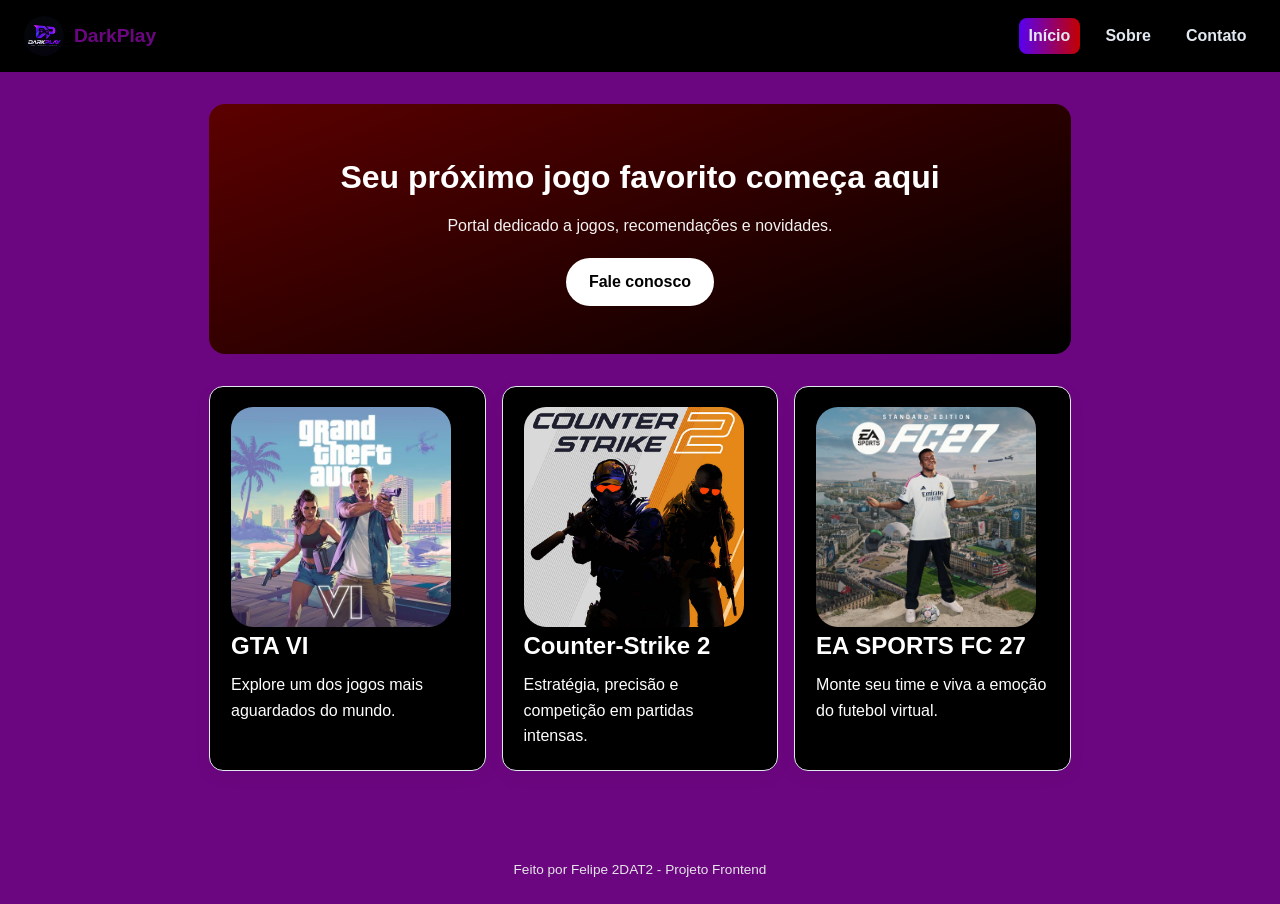
<file: index.html>
<!DOCTYPE html>
<html lang="pt-br">
<head>
    <meta charset="UTF-8">
    <meta name="viewport" content="width=device-width, initial-scale=1.0">
    <title>Meu Site</title>
    <link rel="stylesheet" href="style.css">
</head>
<body>
    <header class="topo">
        <span class="logo">
            <img src="img/Logo.png">
            DarkPlay
        </span> 
        <nav class="menu">
            <a href="index.html" class="ativo">
                Início
            </a>
            <a href="sobre.html">Sobre</a>
            <a href="contato.html">Contato</a>
        </nav>
    </header>
    <main>
        <section class="hero">
            <h1>Seu próximo jogo favorito começa aqui</h1>
            <p>Portal dedicado a jogos, recomendações e novidades.</p>
            <a href="contato.html" class="botao">Fale conosco</a>
        </section>
        <section class="cards">
            <article class="card">
                <img src="img/Gta.jpeg">
                <h2>GTA VI</h2>
                <p>Explore um dos jogos mais aguardados do mundo.</p>
            </article>
            <article class="card">
                <img src="img/CS2.jpg">
                <h2>Counter-Strike 2</h2>
                <p>Estratégia, precisão e competição em partidas intensas.</p>
            </article>
            <article class="card">
                <img src="img/Fc27.avif">
                <h2>EA SPORTS FC 27</h2>
                <p>Monte seu time e viva a emoção do futebol virtual.</p>
            </article>
        </section>
    </main>
    <footer class="rodape">
        <p>Feito por Felipe 2DAT2 - Projeto Frontend</p>
    </footer>
</body>
</html>
</file>
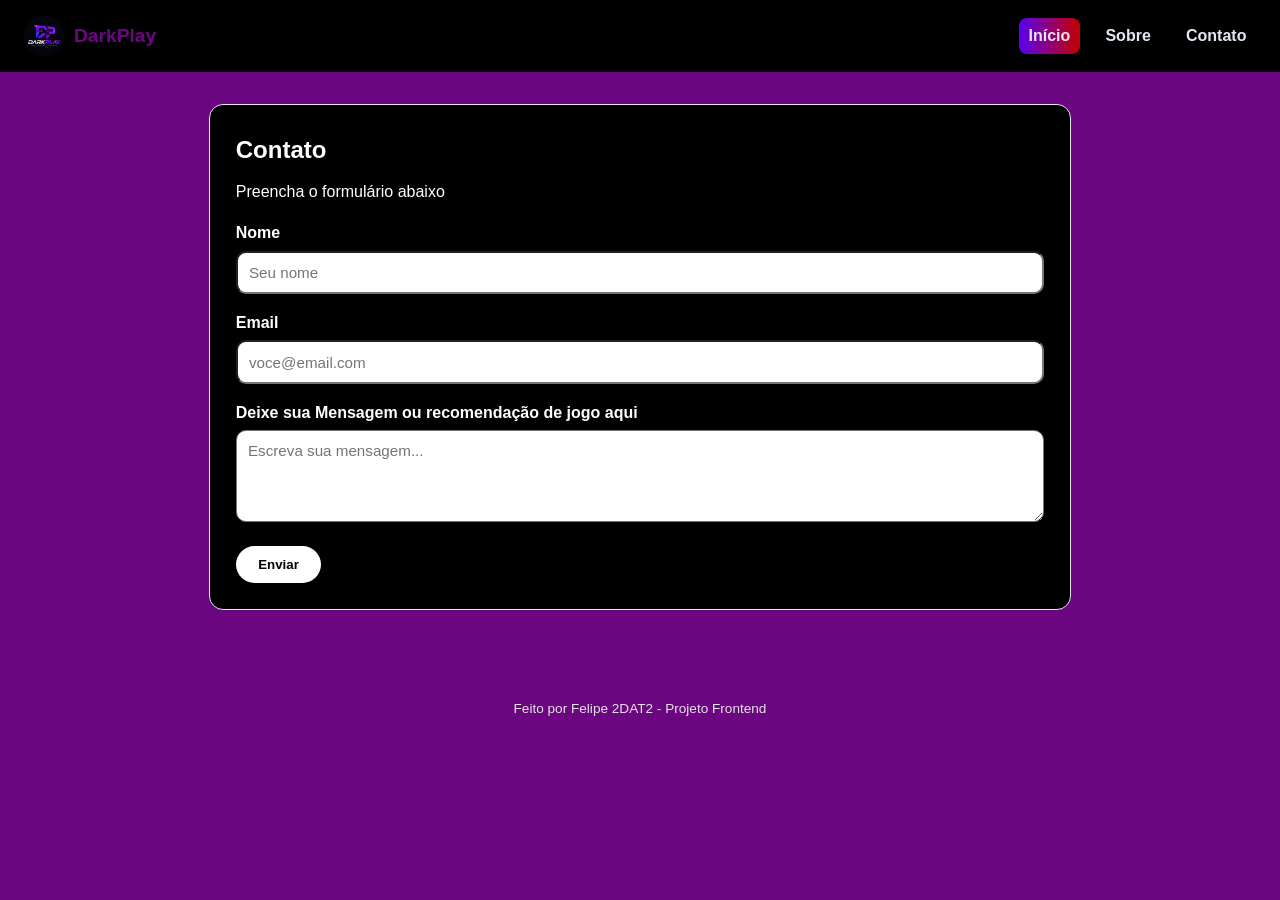
<file: contato.html>
<!DOCTYPE html>
<html lang="pt-br">
<head>
    <meta charset="UTF-8">
    <meta name="viewport" content="width=device-width, initial-scale=1.0">
    <title>Contato</title>
    <link rel="stylesheet" href="style.css">
</head>
<body>
    <header class="topo">
        <span class="logo">
            <img src="img/Logo.png">
            DarkPlay
        </span> 
        <nav class="menu">
            <a href="index.html" class="ativo">
                Início
            </a>
            <a href="sobre.html">Sobre</a>
            <a href="contato.html">Contato</a>
        </nav>
    </header>

    <main>
        <section class="conteudo">
            <h1>Contato</h1>
            <p>Preencha o formulário abaixo</p>

            <form class="form" action="#">
                <div class="campo">
                    <label for="nome">Nome</label>
                    <input type="text" id="nome" name="name" placeholder="Seu nome">
                </div>
                <div class="campo">
                    <label for="email">Email</label>
                    <input type="email" id="email" name="email" placeholder="voce@email.com">
                </div>
                <div class="campo">
                    <label for="msg">Deixe sua Mensagem ou recomendação de jogo aqui</label>
                    <textarea name="msg" id="msg" rows="4" placeholder="Escreva sua mensagem..."></textarea>
                    </textarea>
                </div>
                <button type="submit" class="botao">
                    Enviar
                </button>
            </form>
        </section>
    </main>
    
    <footer class="rodape">
        <p>Feito por Felipe 2DAT2 - Projeto Frontend</p>
    </footer>
</body>
</html>
</file>
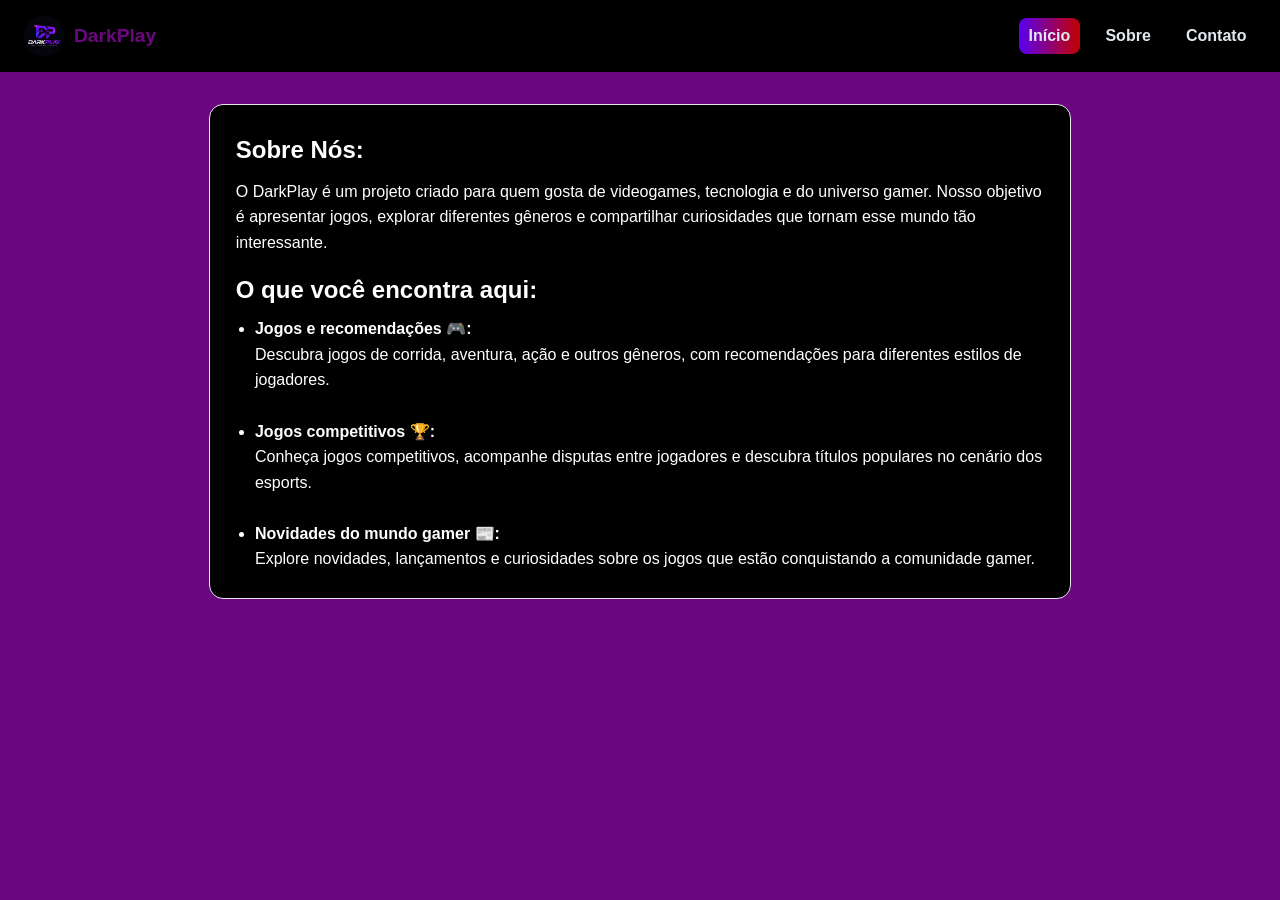
<file: sobre.html>
<!DOCTYPE html>
<html lang="pt-br">
<head>
    <meta charset="UTF-8">
    <meta name="viewport" content="width=device-width, initial-scale=1.0">
    <title>Sobre</title>
    <link rel="stylesheet" href="style.css">
</head>
<body>
    <header class="topo">
        <span class="logo">
            <img src="img/Logo.png">
            DarkPlay
        </span> 
        <nav class="menu">
            <a href="index.html" class="ativo">
                Início
            </a>
            <a href="sobre.html">Sobre</a>
            <a href="contato.html">Contato</a>
        </nav>
    </header>

    <main>
        <section class="conteudo">
            <h1>Sobre Nós:</h1>
            <p>O DarkPlay é um projeto criado para quem gosta de videogames,
               tecnologia e do universo gamer. Nosso objetivo é apresentar jogos,
               explorar diferentes gêneros e compartilhar curiosidades que tornam
               esse mundo tão interessante.</p>

            <h2>O que você encontra aqui:</h2>
            <ul>
                <li><b>Jogos e recomendações 🎮:</b><br>
                    Descubra jogos de corrida, aventura, ação e outros gêneros,
                    com recomendações para diferentes estilos de jogadores.</li><br>
                <li><b>Jogos competitivos 🏆:</b><br>
                    Conheça jogos competitivos,
                    acompanhe disputas entre jogadores e descubra títulos
                    populares no cenário dos esports.</li><br>
                <li><b>Novidades do mundo gamer 📰:</b><br>
                    Explore novidades, lançamentos e curiosidades sobre os jogos
                    que estão conquistando a comunidade gamer.</li>
            </ul>
        </section>
    </main>
</body>
</html>
</file>
<file: style.css>
* {margin: 0; padding: 0; box-sizing: border-box;}

body {
    font-family: 'Segoe UI', Tahoma, Geneva, Verdana, sans-serif;
    color: #1e293b;
    background: #6c0680;
    line-height: 1.6;
}

/*--------- Menu topo ---------*/

.topo{
    display: flex;
    align-items: center;
    justify-content: space-between;
    flex-wrap: wrap;
    gap: 0.5rem;
    background: #000000;
    padding: 1rem 1.5rem;
}

.topo span{
    display: flex;
    align-items: center;
    gap: 10px;
}

.logo{
    color: #6c0680;
    font-weight: 800;
    font-size: 1.2rem;
}

.menu{display: flex; gap: 1rem;}
.menu a{
    color: #e2e8f0;
    text-decoration: none;
    font-weight: 600;
    padding: 0.3rem 0.6rem;
    border-radius: 8px;
}

.menu a:hover{background: #334155;}
.menu a.ativo{
    background: linear-gradient(90deg, #5800f0, #c40000);
}

/*------- Conteúdo --------------*/

main{
    max-width: 900px;
    margin: 0 auto;
    padding: 2rem 1.2rem; 
}

.hero{
    text-align: center;
    padding: 3rem 1rem;
    background: linear-gradient(160deg, #5c0000, #000000);
    color: #fff;
    border-radius: 16px;
}
.hero h1{
    font-size: 2rem;
    margin-bottom: 0.6rem;
}
.hero p {
    max-width: 520px;
    margin: 0 auto 1.2rem;
    opacity: 0.95;
}

.botao{
    display: inline-block;
    background: #fff;
    color: #000000;
    font-weight: 700;
    text-decoration: none;
    padding: 0.7rem 1.4rem;
    border-radius: 50px;
    border: none;
    cursor: pointer;
}

.botao:hover{transform: scale(1.05);}

/* cards */

.cards{
    display: flex;
    gap: 1rem;
    flex-wrap: wrap;
    margin-top: 2rem;
}

.card{
    flex: 1 1 220px;
    color: #fff;
    background: #000000;
    border: 1px solid #e2e8f0;
    border-radius: 14px;
    padding: 1.3rem;
    box-shadow: 0 6px 18px rgb(0, 0, 0, 0.05);
}

.card h2 {margin-bottom: 0.4rem; font-family: 1.1rem;}

.conteudo{
    color: #fff;
    background: #000000;
    border: 1px solid #e2e8f0;
    border-radius: 14px;
    padding: 1.6rem;
}
.conteudo h1 {margin-bottom: 0.6rem;}
.conteudo h2 {margin: 1rem 0 0.4rem;}
.conteudo ul{margin-left: 1.2rem;}

/* Formulario */
.form{margin-top: 1rem;}
.campo{margin-bottom: 1rem;}
.campo label{
    display: block;
    font-weight: 600;
    margin-bottom: 0.3rem;
}
.campo input, .campo textarea{
    width: 100%;
    padding: 0.7rem;
    border-radius: 10px;
    font-family: inherit;
    font-size: 0.95rem;
}
.campo input:focus, .campo textarea:focus{
    outline: 3px solid rgba(124, 58, 237, 0.4);
    border-color: #7c3aed;
}

.rodape{
    text-align: center;
    padding: 1.5rem;
    color: #e4e5e7;
    font-size: 0.85rem;
    margin-top: 2rem;
}

@media (max-width: 600) {
    .hero h1 {font-size: 1.5rem;}
    .menu{width: 100%; justify-content: center;}
}

.topo .logo img {
  width: 40px;  
  height: 40px;
  border-radius: 50%;
}

.card img{
    display: flex;
    align-items: center;
    width: 220px;
    height: 220px;
    border-radius: 10%;
}
</file>
